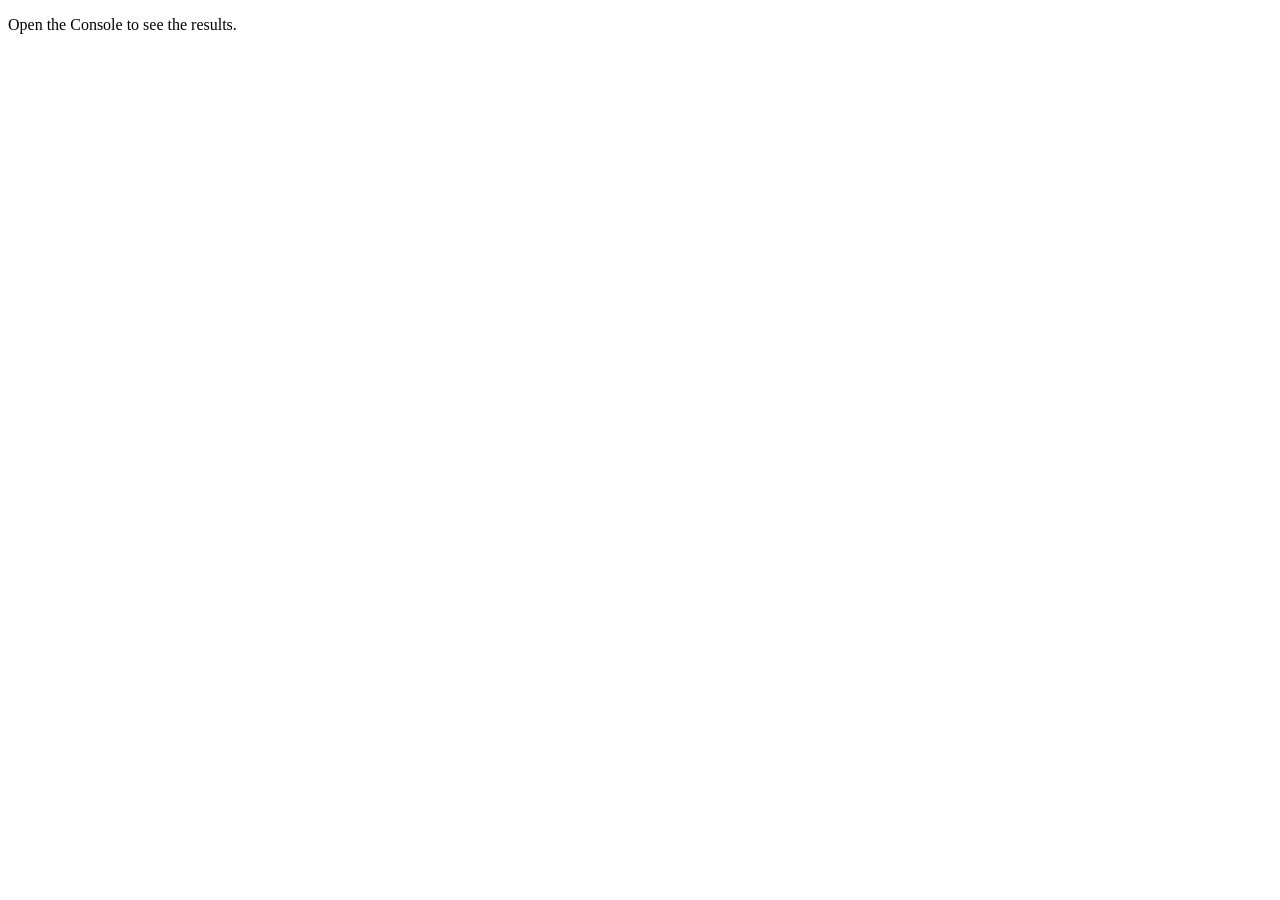
<file: day3/index.html>
<!doctype html>
<html lang="en">
  <head>
    <meta charset="UTF-8" />
    <meta name="viewport" content="width=device-width, initial-scale=1.0" />
    <title>Notes Toolkit</title>
    <script src="script.js" defer></script>
  </head>
  <body>
    <p>Open the Console to see the results.</p>
  </body>
</html>
</file>
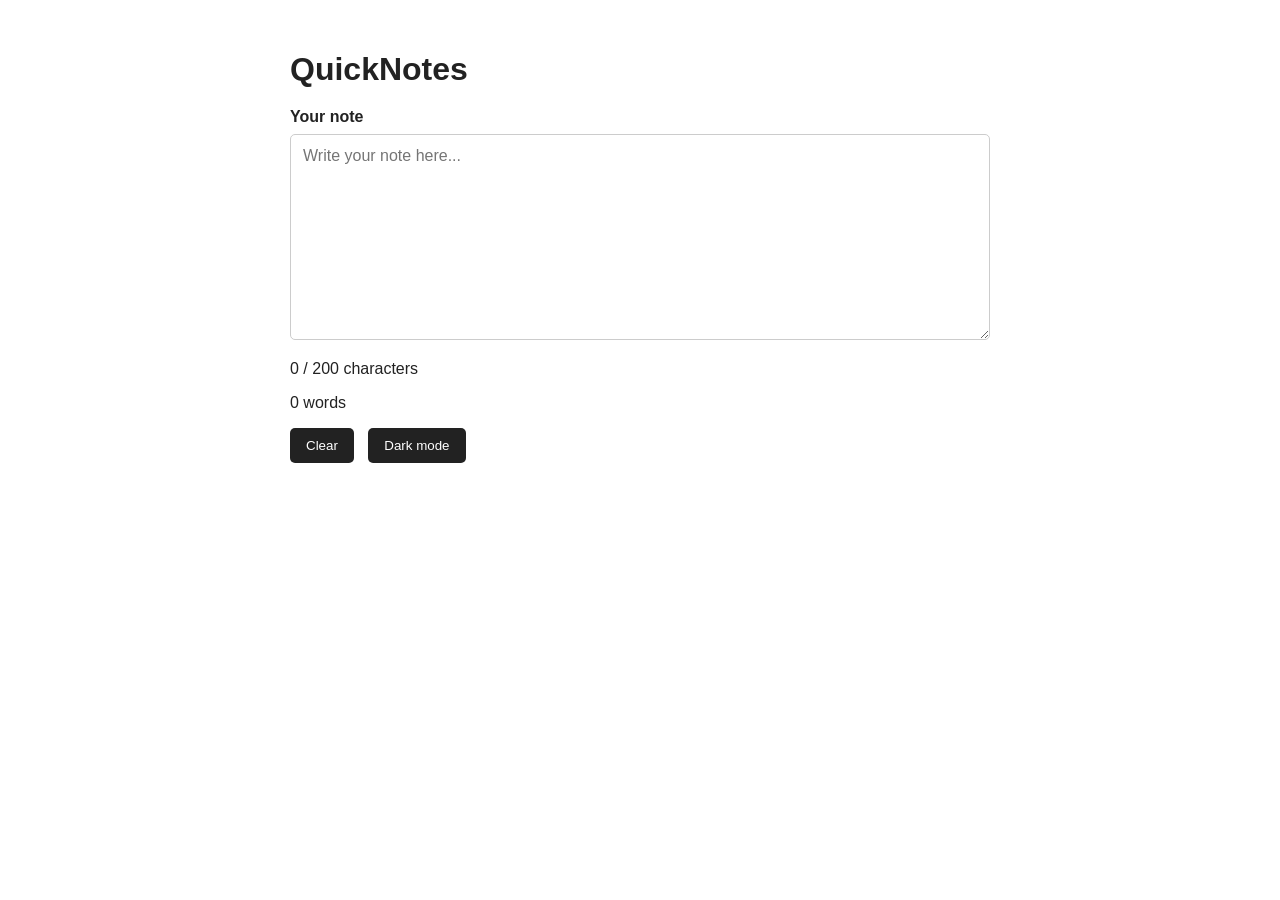
<file: day4/index.html>
<!doctype html>
<html lang="en">
  <head>
    <meta charset="UTF-8" />
    <meta name="viewport" content="width=device-width, initial-scale=1.0" />
    <title>QuickNotes Day 4</title>

    <link rel="stylesheet" href="style.css" />
    <script src="script.js" defer></script>
  </head>

  <body>
    <main>
      <h1>QuickNotes</h1>

      <label for="note-text">Your note</label>

      <textarea
        id="note-text"
        rows="10"
        maxlength="200"
        placeholder="Write your note here..."
      ></textarea>

      <p id="char-count">0 / 200 characters</p>
      <p id="word-count">0 words</p>

      <button id="clear-btn" type="button">Clear</button>
      <button id="theme-toggle" type="button">Dark mode</button>
    </main>
  </body>
</html>
</file>
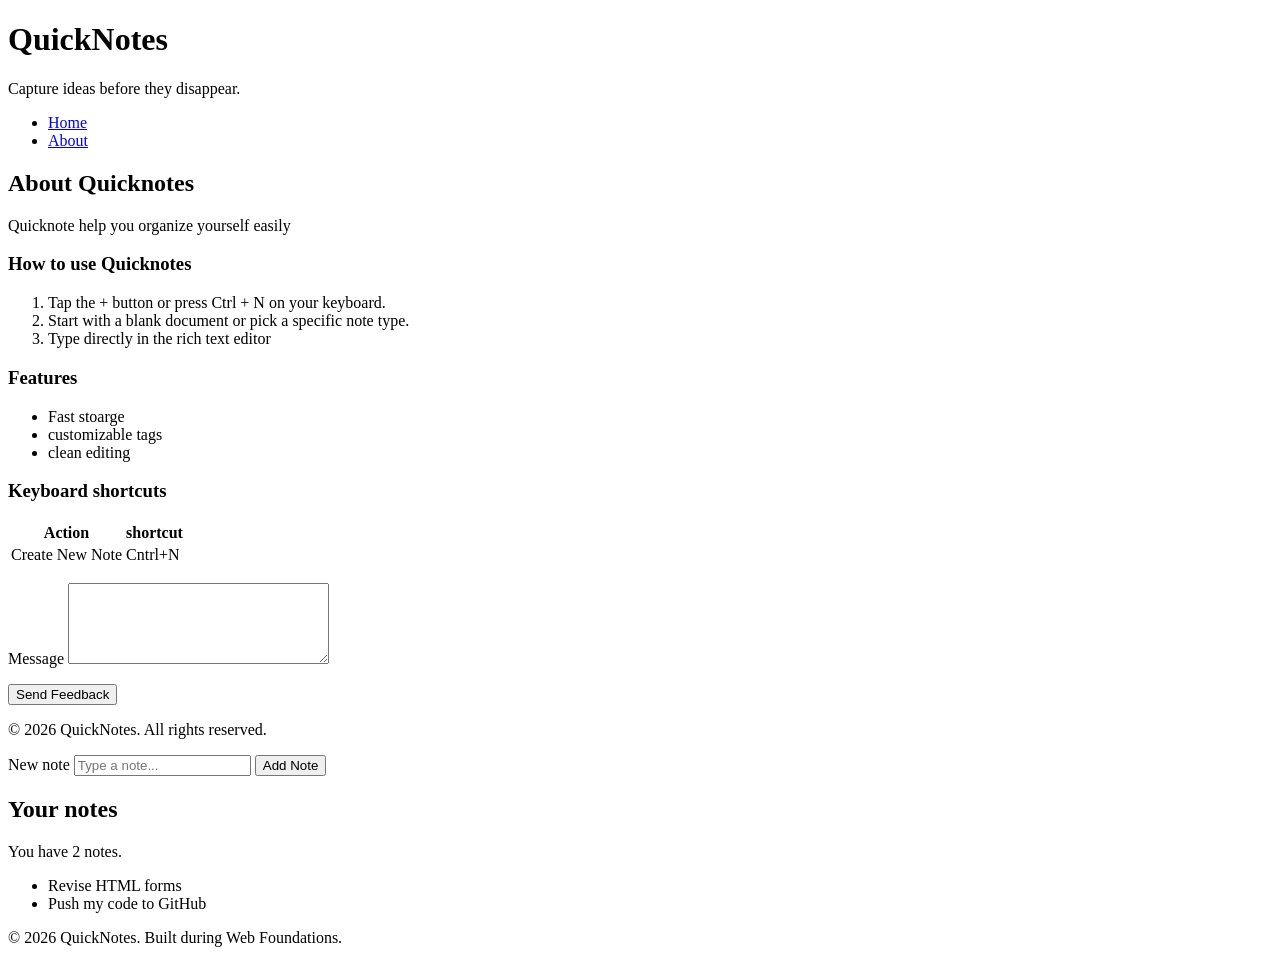
<file: about.html>
<!DOCTYPE html>
<html lang="en">
  <head>
    <meta charset="UTF-8" />
    <meta name="viewport" content="width=device-width, initial-scale=1.0" />
    <title>QuickNotes</title>
  </head>
  <body>
    <header>
      <h1>QuickNotes</h1>
      <p>Capture ideas before they disappear.</p>
    </header>
      </nav>
        <ul>
         <li><a href="index.html">Home</a></li>
         <li><a href="about.html">About</a></li>
        </ul>
      </nav>
    </header>     
 
 
    <main>
      <section>
        <h2>About Quicknotes</h2>
        <p>Quicknote help you organize yourself easily</p>


        <section>
          <h3>How to use Quicknotes</h3>
          <ol>
            <li> Tap the + button or press Ctrl + N on your keyboard.</li>
            <li>Start with a blank document or pick a specific note type.</li>
            <li>Type directly in the rich text editor</li>
          </ol> 
        </section> 
        
        <section>
            <h3>Features</h3>
            <ul>
                <li>Fast stoarge</li>
                <li>customizable tags</li>
                <li>clean editing</li>
            </ul>
        </section>

        <section>
            <h3>Keyboard shortcuts</h3>
            <table>
                <thead>
                    <tr>
                        <th scope="col">Action</th>
                        <th scope="col">shortcut</th>
                    </tr>
                </thead>
                <tbody>
                    <tr>
                        <td>Create New Note</td>
                        <td>Cntrl+N</td>
                    </tr>
                </tbody>
            </table>
        </section>
    <p>
            <label for="message">Message</label>
            <textarea
              id="message"
              name="message"
              rows="5"
              cols="30"
              required
            ></textarea>
          </p>

          <button type="submit">Send Feedback</button>
        </form>
      </section>
    </main>   

  <footer>
    <p>&copy; 2026 QuickNotes. All rights reserved.</p>
  </footer>
</body>
</html>

        
        <form id="note-form">
          <label for="note-input">New note</label>
          <input type="text" id="note-input" placeholder="Type a note..." />
          <button type="submit">Add Note</button>
        </form>
      </section>
 
      <section>
        <h2>Your notes</h2>
        <p id="note-count">You have 2 notes.</p>
        <ul id="notes-list">
          <li>Revise HTML forms</li>
          <li>Push my code to GitHub</li>
        </ul>
      </section>
    </main>
 
    <footer>
      <p>&copy; 2026 QuickNotes. Built during Web Foundations.</p>
    </footer>
  </body>
</html>
</file>
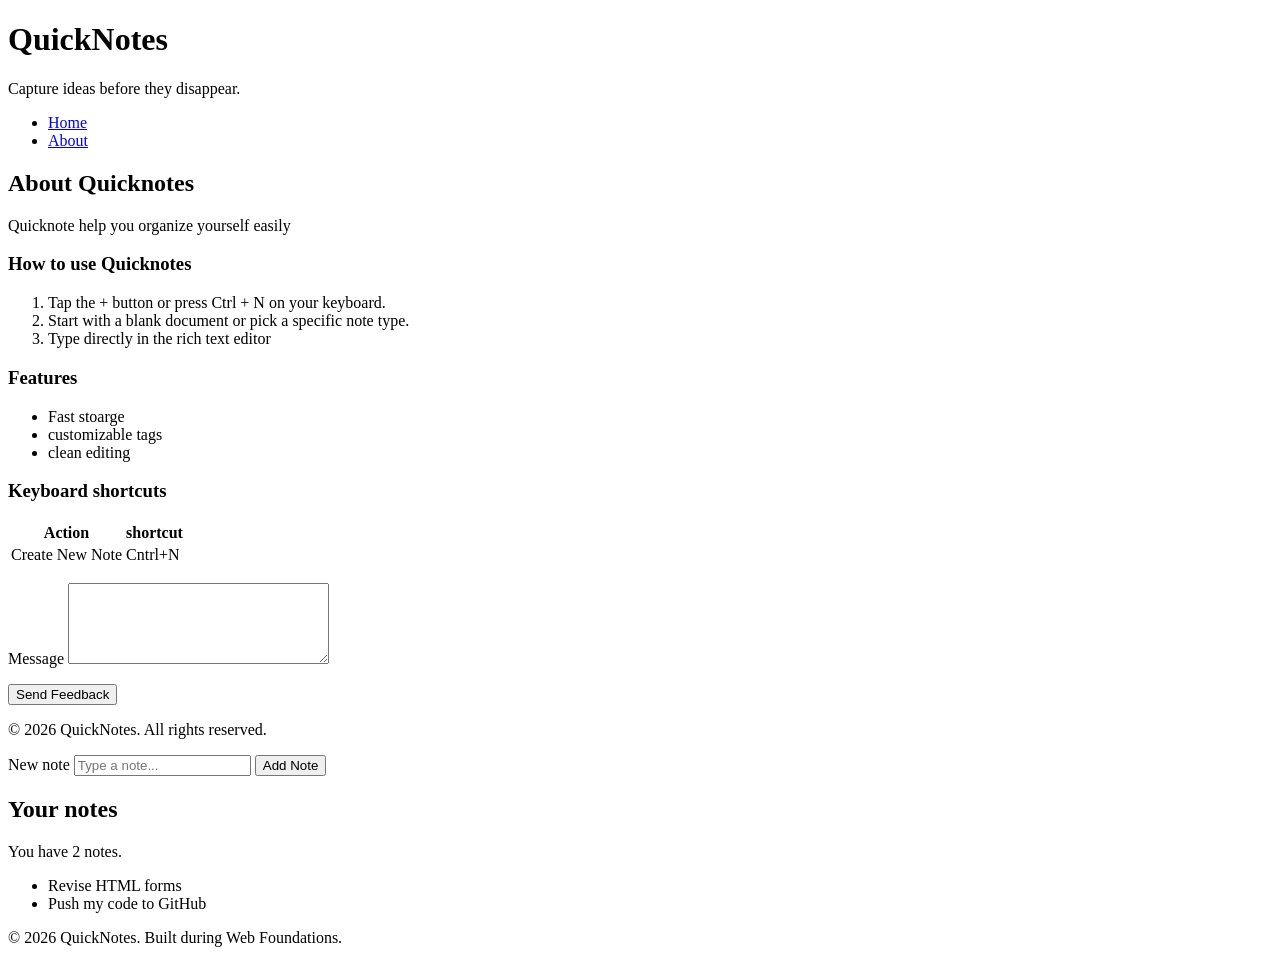
<file: day2/about day2.html>
<!DOCTYPE html>
<html lang="en">
  <head>
    <meta charset="UTF-8" />
    <meta name="viewport" content="width=device-width, initial-scale=1.0" />
    <title>QuickNotes</title>
  </head>
  <body>
    <header>
      <h1>QuickNotes</h1>
      <p>Capture ideas before they disappear.</p>
    </header>
      </nav>
        <ul>
         <li><a href="index.html">Home</a></li>
         <li><a href="about.html">About</a></li>
        </ul>
      </nav>
    </header>     
 
 
    <main>
      <section>
        <h2>About Quicknotes</h2>
        <p>Quicknote help you organize yourself easily</p>


        <section>
          <h3>How to use Quicknotes</h3>
          <ol>
            <li> Tap the + button or press Ctrl + N on your keyboard.</li>
            <li>Start with a blank document or pick a specific note type.</li>
            <li>Type directly in the rich text editor</li>
          </ol> 
        </section> 
        
        <section>
            <h3>Features</h3>
            <ul class="features">
                <li>Fast stoarge</li>
                <li>customizable tags</li>
                <li>clean editing</li>
            </ul>
        </section>

        <section>
            <h3>Keyboard shortcuts</h3>
            <table>
                <thead>
                    <tr>
                        <th scope="col">Action</th>
                        <th scope="col">shortcut</th>
                    </tr>
                </thead>
                <tbody>
                    <tr>
                        <td>Create New Note</td>
                        <td>Cntrl+N</td>
                    </tr>
                </tbody>
            </table>
        </section>
    <p>
            <label for="message">Message</label>
            <textarea
              id="message"
              name="message"
              rows="5"
              cols="30"
              required
            ></textarea>
          </p>

          <button type="submit">Send Feedback</button>
        </form>
      </section>
    </main>   

  <footer>
    <p>&copy; 2026 QuickNotes. All rights reserved.</p>
  </footer>
</body>
</html>

        
        <form id="note-form">
          <label for="note-input">New note</label>
          <input type="text" id="note-input" placeholder="Type a note..." />
          <button type="submit">Add Note</button>
        </form>
      </section>
 
      <section>
        <h2>Your notes</h2>
        <p id="note-count">You have 2 notes.</p>
        <ul id="notes-list">
          <li>Revise HTML forms</li>
          <li>Push my code to GitHub</li>
        </ul>
      </section>
    </main>
 
    <footer>
      <p>&copy; 2026 QuickNotes. Built during Web Foundations.</p>
    </footer>
  </body>
</html>
</file>
<file: day4/style.css>
:root {
  --bg-color: #ffffff;
  --text-color: #222222;
  --input-bg: #ffffff;
  --border-color: #cccccc;
  --button-bg: #222222;
  --button-text: #ffffff;
  --warning-color: orange;
  --over-color: red;
}

body.dark {
  --bg-color: #222222;
  --text-color: #ffffff;
  --input-bg: #333333;
  --border-color: #666666;
  --button-bg: #ffffff;
  --button-text: #222222;
}

* {
  box-sizing: border-box;
}

body {
  margin: 0;
  padding: 30px;
  font-family: Arial, sans-serif;
  background-color: var(--bg-color);
  color: var(--text-color);
}

main {
  max-width: 700px;
  margin: 0 auto;
}

h1 {
  margin-bottom: 20px;
}

label {
  display: block;
  margin-bottom: 8px;
  font-weight: bold;
}

textarea {
  width: 100%;
  padding: 12px;
  font-family: inherit;
  font-size: 16px;
  background-color: var(--input-bg);
  color: var(--text-color);
  border: 1px solid var(--border-color);
  border-radius: 5px;
  resize: vertical;
}

button {
  margin-right: 10px;
  padding: 10px 16px;
  border: none;
  border-radius: 5px;
  background-color: var(--button-bg);
  color: var(--button-text);
  cursor: pointer;
}

.warning {
  color: orange;
}

.over {
  color: red;
  font-weight: bold;
}
</file>
